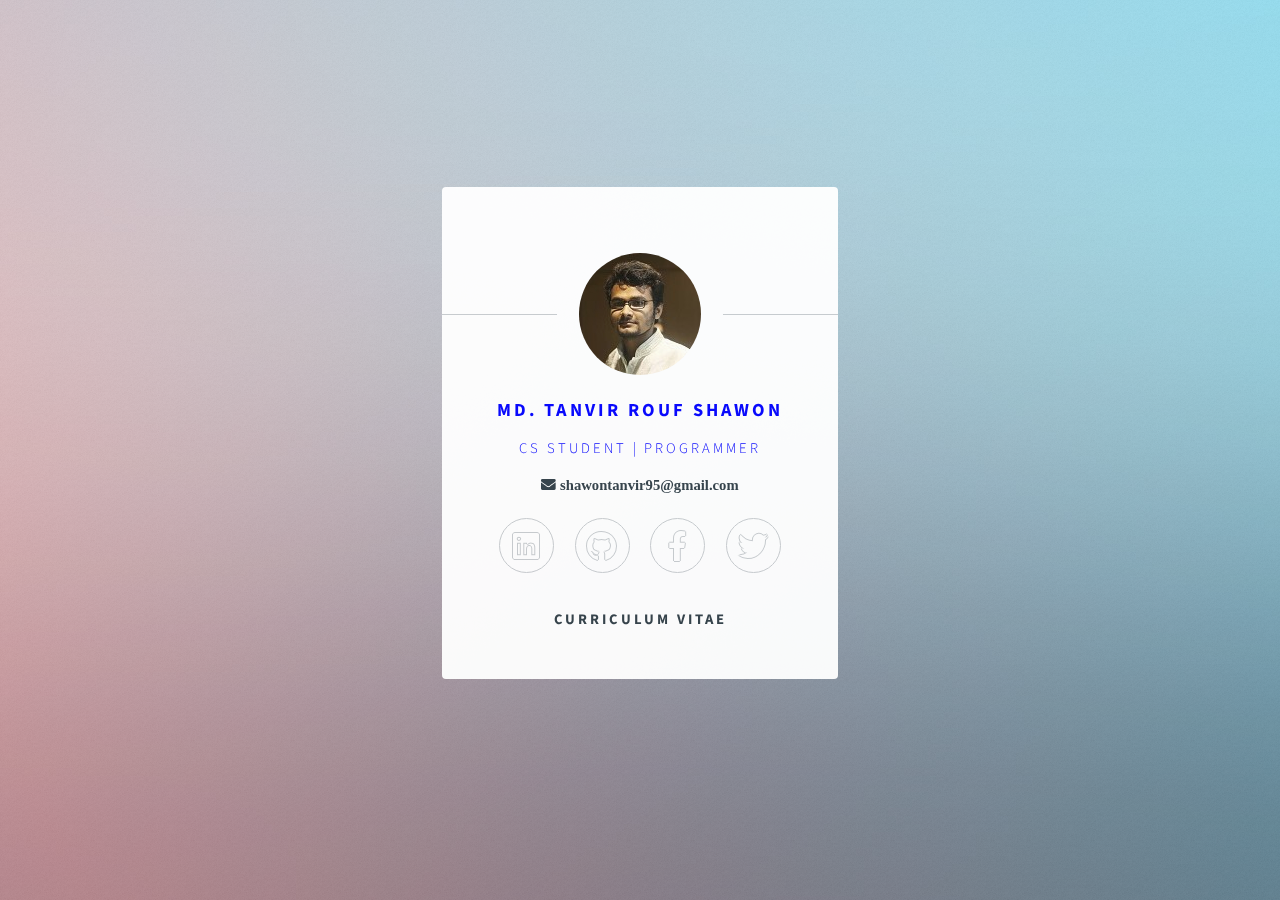
<file: index.html>
<!DOCTYPE HTML>
<!--
	Identity by HTML5 UP
	html5up.net | @ajlkn
	Free for personal and commercial use under the CCA 3.0 license (html5up.net/license)
-->
<html>
	<head>
		<title>MD Tanvir Rouf Shawon</title>
		<meta charset="utf-8" />
		<meta name="viewport" content="width=device-width, initial-scale=1, user-scalable=no" />
		<link rel="stylesheet" href="assets/css/main.css" />
		<noscript><link rel="stylesheet" href="assets/css/noscript.css" /></noscript>
	</head>
	<body class="is-preload">

		<!-- Wrapper -->
			<div id="wrapper">

				<!-- Main -->
					<section id="main">
						<header>
							<span class="avatar"><img src="images/avatar.jpg" alt="" /></span>
							<h2>MD. Tanvir Rouf Shawon</h2>
							<h4>CS Student | Programmer</h4>
						
							<h3 class="fa fa-envelope"> shawontanvir95@gmail.com</h3>
						</header>
						<!--
						<hr />
						<h2>Extra Stuff!</h2>
						<form method="post" action="#">
							<div class="fields">
								<div class="field">
									<input type="text" name="name" id="name" placeholder="Name" />
								</div>
								<div class="field">
									<input type="email" name="email" id="email" placeholder="Email" />
								</div>
								<div class="field">
									<select name="department" id="department">
										<option value="">Department</option>
										<option value="sales">Sales</option>
										<option value="tech">Tech Support</option>
										<option value="null">/dev/null</option>
									</select>
								</div>
								<div class="field">
									<textarea name="message" id="message" placeholder="Message" rows="4"></textarea>
								</div>
								<div class="field">
									<input type="checkbox" id="human" name="human" /><label for="human">I'm a human</label>
								</div>
								<div class="field">
									<label>But are you a robot?</label>
									<input type="radio" id="robot_yes" name="robot" /><label for="robot_yes">Yes</label>
									<input type="radio" id="robot_no" name="robot" /><label for="robot_no">No</label>
								</div>
							</div>
							<ul class="actions special">
								<li><a href="#" class="button">Get Started</a></li>
							</ul>
						</form>
						<hr />
						-->
						<h1></h1>
						<footer>
							<ul class="icons">
								<li><a href="https://www.linkedin.com/in/shawon-tanvir/" class="icon brands fa-linkedin">Linkedin</a></li>
								<li><a href="https://github.com/shawontanvir95" class="icon brands fa-github">Github</a></li>
								<li><a href="https://www.facebook.com/tanvirshawon95" class="icon brands fa-facebook-f">Facebook</a></li>
								<li><a href="https://twitter.com/shawontanvir951" class="icon brands fa-twitter">Twitter</a></li>
							</ul>
						</footer>
						<div>
						<a href="cv.html" class="check" ><b>Curriculum Vitae</b></a>
					
					</div>
					</section>
					
					
				<!-- Footer -->
					<footer id="footer">
						<ul class="copyright">
							<h1><h1>
						</ul>
					</footer>

			</div>

		<!-- Scripts -->
			<script>
				if ('addEventListener' in window) {
					window.addEventListener('load', function() { document.body.className = document.body.className.replace(/\bis-preload\b/, ''); });
					document.body.className += (navigator.userAgent.match(/(MSIE|rv:11\.0)/) ? ' is-ie' : '');
				}
			</script>

	</body>
</html>
</file>
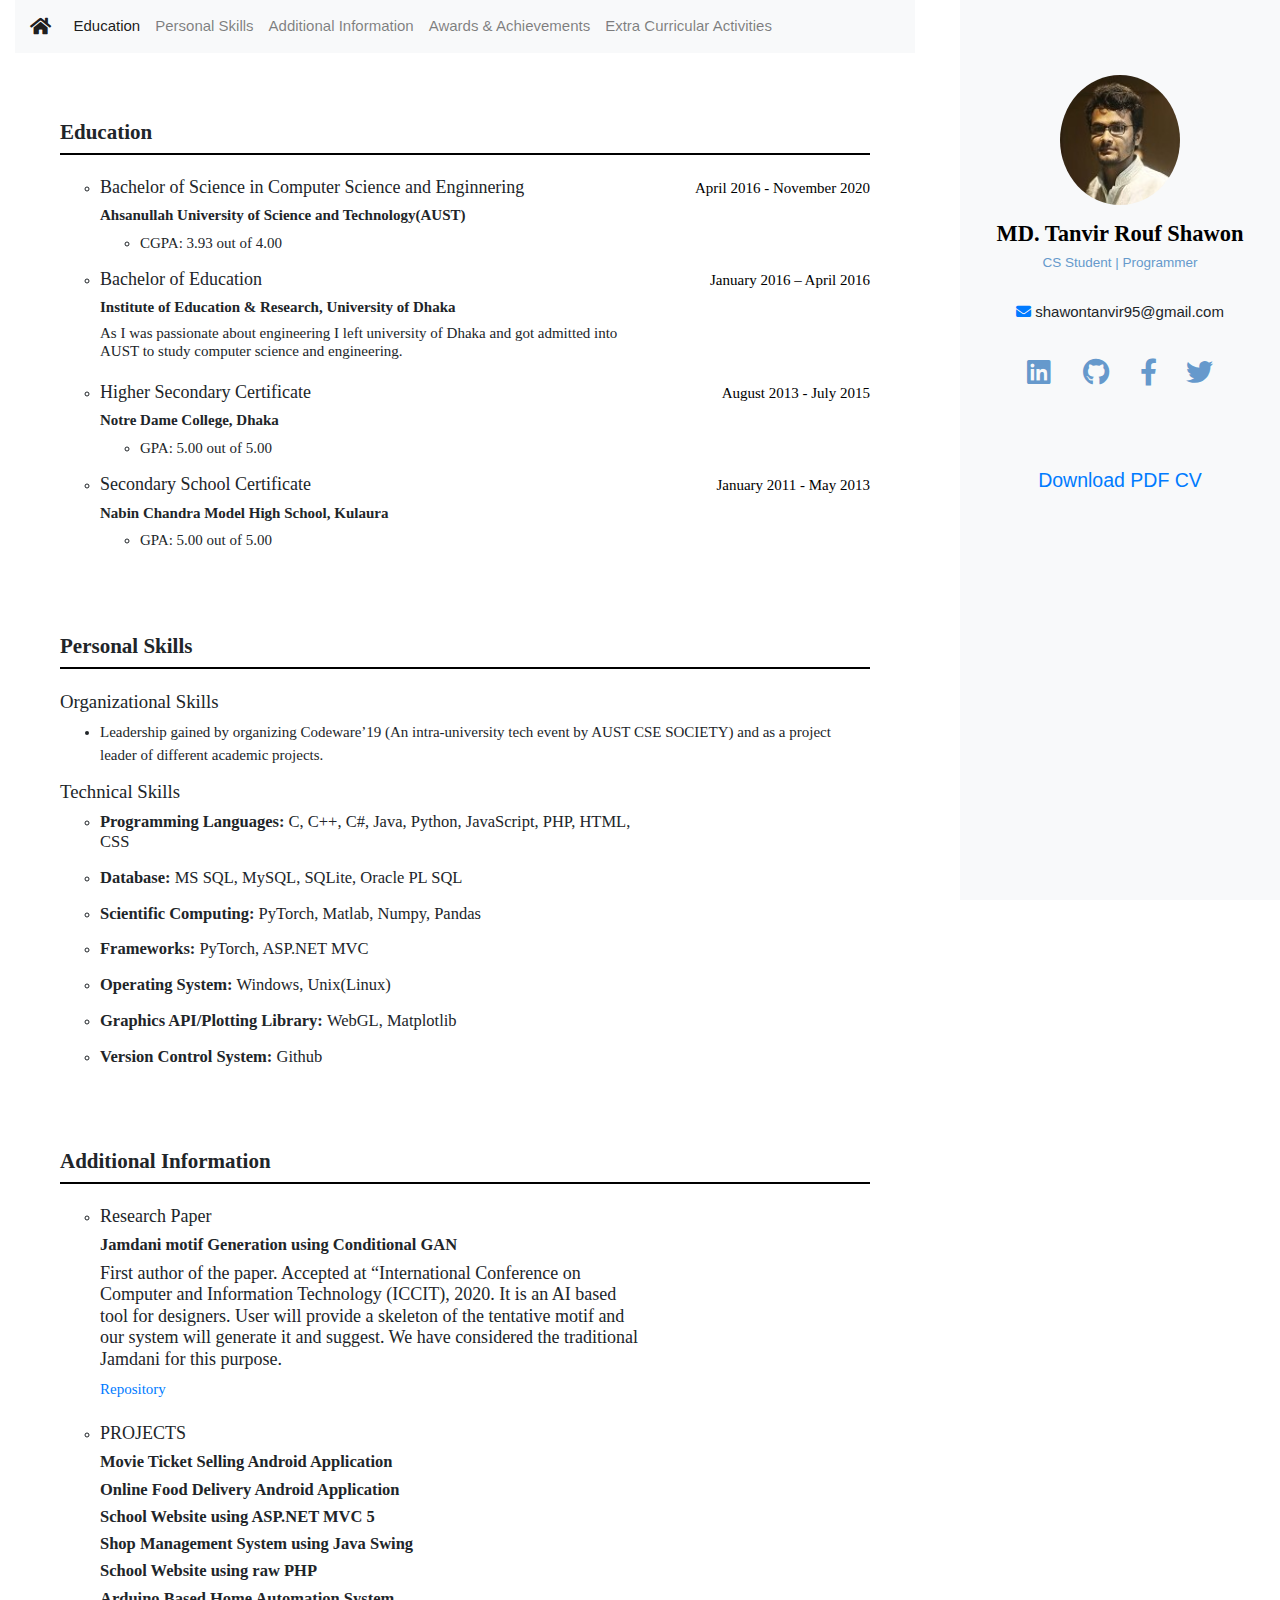
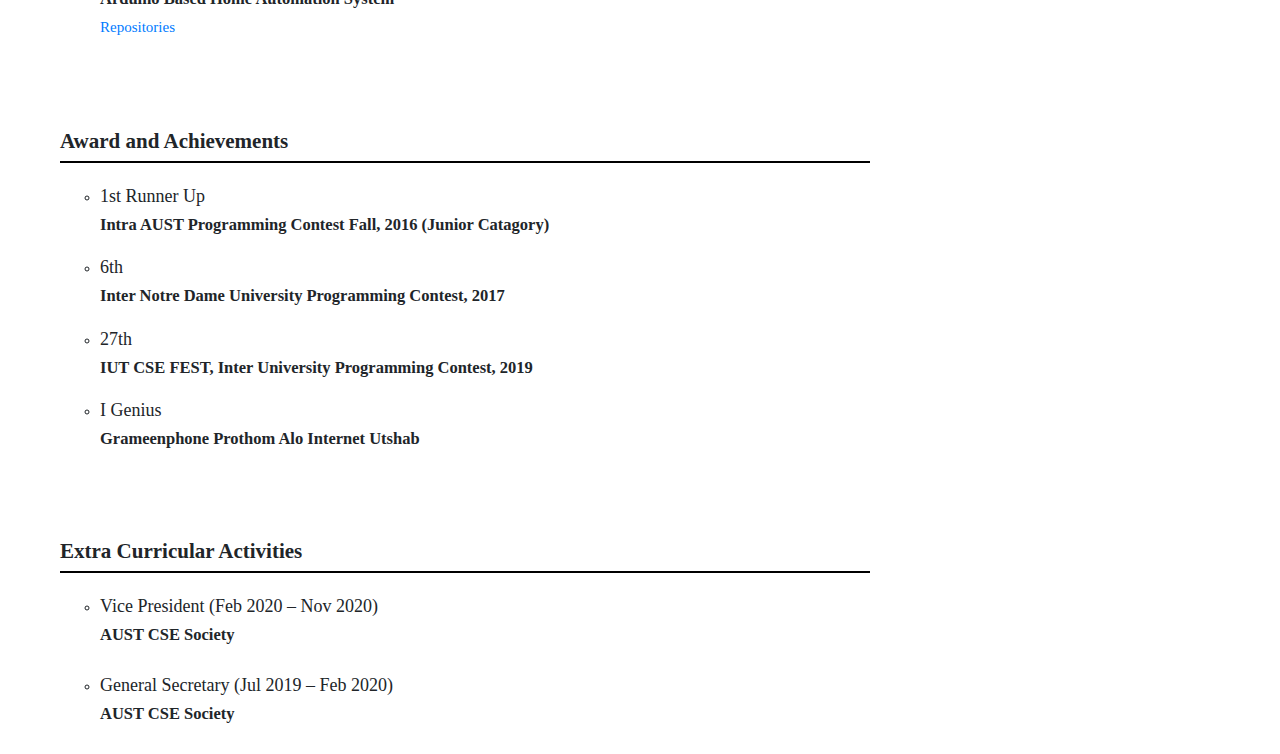
<file: cv.html>
<!DOCTYPE html>
<html lang="en">

<head>
    <meta charset="UTF-8">
    <meta name="viewport" content="width=device-width, initial-scale=1.0">
    <title>CV-MD Tanvir Rouf Shawon</title>

    <link rel="stylesheet" href="assets/css/cv.css">

    <link rel="stylesheet" href="assets/bootstrap/css/bootstrap.min.css">
    <link rel="stylesheet" href="assets/css/fontawesome-all.min.css">
    <link rel="stylesheet" href="assets/css/fixed-left.min.css">
	<noscript><link rel="stylesheet" href="assets/css/noscript.css" /></noscript>


</head>

<body>
    <nav
        class="navbar navbar-expand-md navbar-dark bg-light justify-content-center fixed-left d-none d-md-block sidebar">
        <a class="navbar-brand" href></a>
        <button class="navbar-toggler" type="button" data-toggle="collapse" data-target="#navbarsExampleDefault"
            aria-controls="navbarsExampleDefault" aria-expanded="false" aria-label="Toggle navigation">
            <span class="navbar-toggler-icon"></span>
        </button>

        <div class=" collapse navbar-collapse main-div" id="navbarsExampleDefault">
            <ul class="navbar-nav justify-content-center">
                <li class="nav-item text-center">
                    <div class="h-100 d-flex flex-column mt-5 justify-content-center align-items-center">
                        <img src="images/avatar.jpg" class="img-fluid rounded-circle">
                        <h2><a href="https://shawontanvir95.github.io/Portfolio/">MD. Tanvir Rouf Shawon</a></h2>
                        <h6>CS Student | Programmer</h6>
                        <div class="intro-email">
                            <div class="email-logo"><a href="#"><i class="fa fa-envelope"></i></a></div>
                            <div class="email-text">shawontanvir95@gmail.com</div>
                        </div>

                        <div class="intro-social d-block">
                            <div class="d-inline"><a href="https://www.linkedin.com/in/shawon-tanvir/"><i
                                        class="fab fa-linkedin"></i></a>
							</div>
							<div class="d-inline"><a href="https://github.com/shawontanvir95"><i
                                        class="fab fa-github"></i></a>
                            </div>
							<div class="d-inline"><a href="https://www.facebook.com/tanvirshawon95"><i
                                        class="fab fa-facebook-f"></i></a></div>
                            
                            <div class="d-inline"><a href="https://twitter.com/shawontanvir951"><i
                                        class="fab fa-twitter"></i></a>
                            </div>
                            
                        </div>



                        <div class="intro-menu d-block">
                            <!-- <div class="d-inline"><a href="#"><i class="fa fa-briefcase"></i><span>Portfolio</span></a> -->
                            <!-- </div> -->
                            <!-- <div class="d-inline"><a href="#"><i class="fa fa-blog"></i><span>Blog</span></a></div> -->
                            <div class = "mt-5" style = "color: black;"><h5><a href = "https://drive.google.com/file/d/12e3ZDipyBEYYg57MjzPWsSYXJ_ZrRVY1/view">Download PDF CV</a></h5></div>
                        </div>

                    </div>

                </li>

            </ul>
        </div>
    </nav>
    <div class="container-fluid h-100 w-100">
        <div class="row h-100 w-100">
            <div class="col-md-3 col-lg-3 h-100 d-none d-block d-sm-block d-md-none">
                <div class="h-100 d-flex flex-column mt-5 justify-content-center align-items-center">
                        <img src="images/avatar.jpg" class="img-fluid rounded-circle">
                        <h2><a href="https://shawontanvir95.github.io/Portfolio/">MD. Tanvir Rouf Shawon</a></h2>
                        <h6>CS Student | Programmer</h6>
                        <div class="intro-email">
                            <div class="email-logo"><a href="#"><i class="fa fa-envelope"></i></a></div>
                            <div class="email-text">shawontanvir95@gmail.com</div>
                        </div>

                        <div class="intro-social d-block">
                            <div class="d-inline"><a href="https://www.linkedin.com/in/shawon-tanvir/"><i
                                        class="fab fa-linkedin"></i></a>
							</div>
							<div class="d-inline"><a href="https://github.com/shawontanvir95"><i
                                        class="fab fa-github"></i></a>
                            </div>
							<div class="d-inline"><a href="https://www.facebook.com/tanvirshawon95"><i
                                        class="fab fa-facebook-f"></i></a></div>
                            
                            <div class="d-inline"><a href="https://twitter.com/shawontanvir951"><i
                                        class="fab fa-twitter"></i></a>
                            </div>
                            
                        </div>



                        <div class="intro-menu d-block">
                            <!-- <div class="d-inline"><a href="#"><i class="fa fa-briefcase"></i><span>Portfolio</span></a> -->
                            <!-- </div> -->
                            <!-- <div class="d-inline"><a href="#"><i class="fa fa-blog"></i><span>Blog</span></a></div> -->
                            <div class = "mt-5" style = "color: black;"><h5><a href = "https://drive.google.com/file/d/12e3ZDipyBEYYg57MjzPWsSYXJ_ZrRVY1/view">Download PDF CV</a></h5></div>
                        </div>

                    </div>


            </div>
            <div class="col-md-12 col-lg-12 col-sm-12 w-100 h-100">
                <nav class="navbar navbar-expand-lg navbar-light bg-light w-100 sticky-top">
                    <a class="navbar-brand fa fa-home" href="https://shawontanvir95.github.io/Portfolio/"></a>
                    <button class="navbar-toggler" type="button" data-toggle="collapse" data-target="#navbarNav"
                        aria-controls="navbarNav" aria-expanded="false" aria-label="Toggle navigation">
                        <span class="navbar-toggler-icon"></span>
                    </button>

                    <div class="collapse navbar-collapse">
                        <ul class="navbar-nav">
                        
                            <li class="nav-item active">
                                <a class="nav-link js scroll trigger" href="#education">Education<span
                                        class="sr-only">(current)</span></a>
                            </li>
                            <li class="nav-item">
                                <a class="nav-link js scroll trigger" href="#skills">Personal Skills</a>
                            </li>
							<li class="nav-item">
                                <a class="nav-link js scroll trigger" href="#cp2">Additional Information</a>
                            </li>
                            <li class="nav-item">
                                <a class="nav-link js scroll trigger" href="#cp1">Awards & Achievements</a>
                            </li>
                            <li class="nav-item">
                                <a class="nav-link js scroll trigger" href="#extra">Extra Curricular Activities</a>
                            </li>
                        </ul>
                    </div>
                </nav>
                
                <section class="resume-section p-3 p-lg-5 d-flex justify-content-center" id="education">
                    <div class="w-100">
                        <h2 class="">Education</h2>
                        <div class = "divider mb-4"></div>
                        <ul class="timeline">
                            <li>
                                <div class="resume-item d-flex flex-column flex-md-row justify-content-between mb-3">
                                    <div class="resume-content">
                                        <h3 class="mb-0">Bachelor of Science in Computer Science and Enginnering</h3>
                                        <div class="subheading mt-2">
                                            <h5>Ahsanullah University of Science and Technology(AUST)</h5>
                                        </div>
                                        <ul>
                                            <li>CGPA: 3.93 out of 4.00</li>
                                        </ul>
                                    </div>
                                    <div class="resume-date text-md-right">
                                        <span class="">April 2016 - November 2020</span>
                                    </div>
                                </div>
                            </li>
							<li>
                                <div class="resume-item d-flex flex-column flex-md-row justify-content-between mb-3">
                                    <div class="resume-content">
                                        <h3 class="mb-0">Bachelor of Education</h3>
                                        <div class="subheading mt-2">
                                            <h5>Institute of Education & Research, University of Dhaka</h5>
											<h6>As I was passionate about engineering I left university of Dhaka and got admitted into AUST to study computer science and engineering.</h6>
                                        </div>
                                        
                                    </div>
                                    <div class="resume-date text-md-right">
                                        <span class="">January 2016 – April 2016</span>
                                    </div>
                                </div>
                            </li>
                            <li>
                                <div class="resume-item d-flex flex-column flex-md-row justify-content-between mb-3">
                                    <div class="resume-content">
                                        <h3 class="mb-0">Higher Secondary Certificate</h3>
                                        <div class="subheading mt-2">
                                            <h5>Notre Dame College, Dhaka</h5>
                                        </div>
                                        <ul>
                                            <li>GPA: 5.00 out of 5.00</li>
                                        </ul>
                                    </div>
                                    <div class="resume-date text-md-right">
                                        <span class="">August 2013 - July 2015</span>
                                    </div>
                                </div>
                            </li>
                            <li>
                                <div class="resume-item d-flex flex-column flex-md-row justify-content-between mb-3">
                                    <div class="resume-content">
                                        <h3 class="mb-0">Secondary School Certificate</h3>
                                        <div class="subheading mt-2">
                                            <h5>Nabin Chandra Model High School, Kulaura</h5>
                                        </div>
                                        <ul>
                                            <li>GPA: 5.00 out of 5.00</li>
                                        </ul>
                                    </div>
                                    <div class="resume-date text-md-right">
                                        <span class="">January 2011 - May 2013</span>
                                    </div>
                                </div>
                            </li>
                        </ul>
                </section>


                <section class="resume-section p-3 p-lg-5 d-flex justify-content-center" id="skills">
                    <div class="w-100">
                        <h2 class="">Personal Skills</h2>
                        <div class = "divider mb-4"></div>
                     
                        <h5>Organizational Skills</h5>
                        
                        <ul>
                            <li>Leadership gained by organizing Codeware’19 (An intra-university tech event by AUST CSE SOCIETY) and as a project leader of different academic projects.</li>
                        </ul>
						<h5>Technical Skills</h5>
						<ul class="timeline">
                            <li>
                                <div class="resume-item d-flex flex-column flex-md-row justify-content-between mb-3">
                                    <div class="resume-content">
                                        <h4 class="mb-0"><strong>Programming Languages: </strong>C, C++, C#, Java, Python, JavaScript, PHP, HTML, CSS</h4>
                                    </div>

                                </div>
                            </li>

                            <li>
                                <div class="resume-item d-flex flex-column flex-md-row justify-content-between mb-3">
                                    <div class="resume-content">
                                        <h4 class="mb-0"><strong>Database: </strong>MS SQL, MySQL, SQLite, Oracle PL SQL</h4>
                                    </div>

                                </div>
                            </li>

                            <li>
                                <div class="resume-item d-flex flex-column flex-md-row justify-content-between mb-3">
                                    <div class="resume-content">
                                        <h4 class="mb-0"><strong>Scientific Computing: </strong>PyTorch, Matlab, Numpy, Pandas</h4>
                                    </div>

                                </div>
                            </li>

                            <li>
                                <div class="resume-item d-flex flex-column flex-md-row justify-content-between mb-3">
                                    <div class="resume-content">
                                        <h4 class="mb-0"><strong>Frameworks: </strong>PyTorch, ASP.NET MVC</h4>
                                    </div>

                                </div>
                            </li>

                            <li>
                                <div class="resume-item d-flex flex-column flex-md-row justify-content-between mb-3">
                                    <div class="resume-content">
                                        <h4 class="mb-0"><strong>Operating System: </strong>Windows, Unix(Linux)</h4>
                                    </div>

                                </div>
                            </li>

                            <li>
                                <div class="resume-item d-flex flex-column flex-md-row justify-content-between mb-3">
                                    <div class="resume-content">
                                        <h4 class="mb-0"><strong>Graphics API/Plotting Library: </strong>WebGL, Matplotlib</h4>
                                    </div>

                                </div>
                            </li>

                            <li>
                                <div class="resume-item d-flex flex-column flex-md-row justify-content-between mb-3">
                                    <div class="resume-content">
                                        <h4 class="mb-0"><strong>Version Control System: </strong>Github</h4>
                                    </div>

                                </div>
                            </li>

                        </ul>
                </section>

				<section class="resume-section p-3 p-lg-5 d-flex justify-content-center" id="cp2">
                    <div class="w-100">
                        <h2 class="">Additional Information</h2>
                        <div class = "divider mb-4"></div>
                        <ul class="timeline">
                            <li>
                                <div class="resume-item d-flex flex-column flex-md-row justify-content-between mb-3">
                                    <div class="resume-content">

                                        <h3 class="mb-0">Research Paper</h3>
                                        <div class="subheading mb-2 mt-2">
                                            <h4>Jamdani motif Generation using Conditional GAN</h4>
                                        </div>
										<div class="subheading mb-2 mt-2">
                                            <h3>First author of the paper.  Accepted at “International Conference on Computer and Information Technology (ICCIT), 2020. It is an AI based tool for designers. User will provide a skeleton of the tentative motif and our system will generate it and suggest. We have considered the traditional Jamdani for this purpose.</h3>
                                        </div>
										<div class="subheading mb-2 mt-2">
                                            <a href="https://github.com/raihan-tanvir/generative-jamdani">Repository</a>
                                        </div>

                                    </div>
                                </div>
                            </li>
                            <li>
                                <div class="resume-item d-flex flex-column flex-md-row justify-content-between mb-3">
                                    <div class="resume-content">
                                        <h3 class="mb-0">PROJECTS</h3>
                                        <div class="subheading mb-2 mt-2">
                                            <h4>Movie Ticket Selling Android Application</h4>
                                        </div>
										<div class="subheading mb-2 mt-2">
                                            <h4>Online Food Delivery Android Application</h4>
                                        </div>
										<div class="subheading mb-2 mt-2">
                                            <h4>School Website using ASP.NET MVC 5</h4>
                                        </div>
										<div class="subheading mb-2 mt-2">
                                            <h4>Shop Management System using Java Swing</h4>
                                        </div>
										<div class="subheading mb-2 mt-2">
                                            <h4>School Website using raw PHP</h4>
                                        </div>
										<div class="subheading mb-2 mt-2">
                                            <h4>Arduino Based Home Automation System</h4>
                                        </div>
										<div class="subheading mb-2 mt-2">
                                            <a href="https://github.com/shawontanvir95">Repositories</a>
                                        </div>
										

                                    </div>

                                </div>
                            </li>

                            
                        </ul>
                </section>
                

                <section class="resume-section p-3 p-lg-5 d-flex justify-content-center" id="cp1">
                    <div class="w-100">
                        <h2 class="">Award and Achievements</h2>
                        <div class = "divider mb-4"></div>
                        <ul class="timeline">
                            <li>
                                <div class="resume-item d-flex flex-column flex-md-row justify-content-between mb-3">
                                    <div class="resume-content">

                                        <h3 class="mb-0">1st Runner Up</h3>
                                        <div class="subheading mb-2 mt-2">
                                            <h4>Intra AUST Programming Contest Fall, 2016 (Junior Catagory)</h4>
                                        </div>

                                    </div>
                                </div>
                            </li>
                            <li>
                                <div class="resume-item d-flex flex-column flex-md-row justify-content-between mb-3">
                                    <div class="resume-content">
                                        <h3 class="mb-0">6th</h3>
                                        <div class="subheading mb-2 mt-2">
                                            <h4>Inter Notre Dame University Programming Contest, 2017</h4>
                                        </div>

                                    </div>
                                </div>
                            </li>

                            <li>
                                <div class="resume-item d-flex flex-column flex-md-row justify-content-between mb-3">
                                    <div class="resume-content">
                                        <h3 class="mb-0">27th</h3>
                                        <div class="subheading mb-2 mt-2">
                                            <h4>IUT CSE FEST, Inter University Programming Contest, 2019</h4>
                                        </div>

                                    </div>
                                </div>
                            </li>
                            <li>
                                <div class="resume-item d-flex flex-column flex-md-row justify-content-between mb-3">
                                    <div class="resume-content">
                                        <h3 class="mb-0">I Genius</h3>
                                        <div class="subheading mb-2 mt-2">
                                            <h4>Grameenphone Prothom Alo Internet Utshab</h4>
                                        </div>

                                    </div>
                                </div>
                            </li>
                        </ul>
                </section>



                <section class="resume-section p-3 p-lg-5 d-flex justify-content-center" id="extra">
                    <div class="w-100">
                        <h2 class="">Extra Curricular Activities</h2>
                        <div class = "divider mb-4"></div>
                        <ul class="timeline">
                            <li>
                                <div class="resume-item d-flex flex-column flex-md-row justify-content-between mb-3">
                                    <div class="resume-content">
                                        <h3 class="mb-0">Vice President (Feb 2020 – Nov 2020)</h3>
                                        <div class="subheading mb-3 mt-2">
                                            <h4>AUST CSE Society</h4>
                                        </div>

                                    </div>
                                </div>
                            </li>

                            <li>
                                <div class="resume-item d-flex flex-column flex-md-row justify-content-between mb-3">
                                    <div class="resume-content">
                                        <h3 class="mb-0">General Secretary (Jul 2019 – Feb 2020)</h3>
                                        <div class="subheading mb-3 mt-2">
                                            <h4>AUST CSE Society</h4>
                                        </div>

                                    </div>
                                </div>
                            </li>
                        </ul>
                </section>

            </div>
        </div>
    </div>
	



    <script src="assets/js/jquery.min.js"></script>
    <script src="assets/bootstrap/js/bootstrap.bundle.min.js"></script>
    <script src="assets/bootstrap/js/bootstrap.min.js"></script>
</body>

</html>
</file>
<file: assets/css/noscript.css>
/*
	Identity by HTML5 UP
	html5up.net | @ajlkn
	Free for personal and commercial use under the CCA 3.0 license (html5up.net/license)
*/

/* Basic */

	body:after {
		display: none;
	}

/* Main */

	#main {
		-moz-transform: none !important;
		-webkit-transform: none !important;
		-ms-transform: none !important;
		transform: none !important;
		opacity: 1 !important;
	}
</file>
<file: assets/css/cv.css>
html {
  font-size: 15px;
  height: 100%;
  font-family: "Garamond", Baskerville, "Baskerville Old Face", "Hoefler Text", "Times New Roman", serif;
}
  
  
  
  .col-md-3 .ps {
      position: sticky;
  }
  .col-md-3 img{
    width: 100px;
    height: 100px;
  }

  .sidebar .main-div ul li img{
    width: 120px;
    height: 130px;
  }

  .sidebar .main-div ul li h2 {
    margin-top: 1rem;
    font-family: Garamond, Baskerville, "Baskerville Old Face", "Hoefler Text", "Times New Roman", serif;
    font-weight: bolder;
    font-size: 1.5rem;
  }

  .sidebar .main-div ul li h2 a{
    color: black;
  }
  
  .col-md-3 h2{
    margin-top: 1rem;
    font-family: "Garamond", Baskerville, Baskerville Old Face, Hoefler Text, Times New Roman, serif;
    font-weight: bolder;
    font-size: 1.5rem;
  }
  
  .col-md-3 h2 a{
    color: black;
  }
  
  .sidebar .main-div ul li h6 {
    font-family: 'Trebuchet MS', 'Lucida Sans Unicode', 'Lucida Grande', 'Lucida Sans', Arial, sans-serif;
    font-size: 0.9rem;
    color: #6699CC;
  }

  

  .col-md-3 h6{
    font-family: 'Trebuchet MS', 'Lucida Sans Unicode', 'Lucida Grande', 'Lucida Sans', Arial, sans-serif;
    font-size: 0.9rem;
    color: #6699CC;
  }
  .sidebar .main-div ul li .intro-email {
    display: block;
    margin-top: 1.5rem;
  }

  .sidebar .main-div ul li .intro-email .email-logo{
    display: inline-block;
  }

  .sidebar .main-div ul li .intro-email .email-text {
    display: inline-block;
    font-family: 'Trebuchet MS', 'Lucida Sans Unicode', 'Lucida Grande', 'Lucida Sans', Arial, sans-serif;
  }

  .col-md-3 .intro-email {
    display: block;
    margin-top: 1.5rem;
  }
  
  .col-md-3 .intro-email .email-logo {
    display: inline-block;
    
  }
  
  .col-md-3 .intro-email div a {
    color: red;
  }
  
  .col-md-3 .intro-email .email-text {
    display: inline-block;
    font-family: 'Trebuchet MS', 'Lucida Sans Unicode', 'Lucida Grande', 'Lucida Sans', Arial, sans-serif;
  }

  .sidebar .main-div ul li .intro-social {
    margin-top: 2rem;
    margin-bottom: 2rem;
  }
  
  .col-md-3 .intro-social {
    margin-top: 2rem;
    margin-bottom: 2rem;
  }

  .sidebar .main-div ul li .intro-social div {
    margin-right: 0.8rem;
    margin-left: 0.8rem;
    font-size: 1.8rem;
  }

  .col-md-3 .intro-social div {
    margin-right: 0.8rem;
    margin-left: 0.8rem;
    font-size: 1.8rem;
  }
  
  .sidebar .main-div ul li .intro-social div a{
    color: #6699CC;
  }

  .col-md-3 .intro-social div a {
    color: 6699CC;
  }
  
  .sidebar .main-div ul li .intro-menu div{
    margin-left: 1.5rem;
    margin-right:1.5rem;
    text-align: center;
  }
  
  .intro-menu div{
    
    margin-left: 1.5rem;
    margin-right:1.5rem;
    text-align: center;
  }
  
  .sidebar .main-div ul li .intro-menu div{
    margin-left: 1.5rem;
    margin-right:1.5rem;
    text-align: center;
  }

  .intro-menu div a{
    font-size: 1.3rem;
    color: 6699CC;
    font-family: 'Trebuchet MS', 'Lucida Sans Unicode', 'Lucida Grande', 'Lucida Sans', Arial, sans-serif;
  }
  .intro-menu div a i{
    margin-left: 0.4rem;
    margin-right: 0.4rem;
  }
  .container-fluid .row .col-md-9 {
    
  }
  
  
  .resume-section h2{
    font-family: "Computer Modern";
    src: url('http://mirrors.ctan.org/fonts/cm-unicode/fonts/otf/cmunss.otf');
    font-weight: bold;
    margin-top: 2.5rem;
  }
  
  
  section.resume-section {
    padding-top: 2rem !important;
    padding-bottom: 0rem !important;
    max-width: 100rem;
    font-family: "Computer Modern";
    src: url('http://mirrors.ctan.org/fonts/cm-unicode/fonts/otf/cmunss.otf');
  }
  
  section.resume-section .resume-item .resume-content {
    max-width: 70%;
  }
  section.resume-section .resume-item .resume-date {
    min-width: none;
  }
  .resume-section h2 {
    font-size: 1.4rem;
  }
  
  .resume-section .resume-item .resume-content h3 {
    font-size: 1.2rem;
  }
  .resume-section .resume-item .resume-content div h5 {
    font-size: 1rem;
    font-weight: bold;
  }
  .resume-section .resume-item .resume-content div h4 {
    font-weight: bold;
  }
  section.resume-section .divider {
    border-top: 2px solid black;
  }

  .resume-section .resume-item .resume-date {
    font-family: Garamond, Baskerville, Baskerville Old Face, Hoefler Text, Times New Roman, serif;
  }
  .resume-section .resume-item .resume-date span {
    color: black;
  }
  
  
  
  .resume-section .resume-item h4 {
    font-size: 1.1rem;
    
  }
  
  
  
  
  /* Timeline */
  ul.timeline {
    list-style: circle;
  }

  ul.timeline li:before{
    font-size: 50px;
  }
  
  
  
  
  @media only screen and (min-width: 768px) {
    
    
  }
  
  @media only screen and (max-width: 768px) {
    
  }
  
  @media only screen and (max-width: 972px) {
    .col-md-3 .intro-email .email-logo {
      display: none;
    }
  }
</file>
<file: assets/css/main.css>
@import url(fontawesome-all.min.css);
@import url("https://fonts.googleapis.com/css?family=Source+Sans+Pro:300");

/*
	Identity by HTML5 UP
	html5up.net | @ajlkn
	Free for personal and commercial use under the CCA 3.0 license (html5up.net/license)
*/

/* Icon (alt) */

.check{
	color:green;
	font-weight:bold;
}

	html, body, div, span, applet, object,
	iframe, h1, h2, h3, h4, h5, h6, p, blockquote,
	pre, a, abbr, acronym, address, big, cite,
	code, del, dfn, em, img, ins, kbd, q, s, samp,
	small, strike, strong, sub, sup, tt, var, b,
	u, i, center, dl, dt, dd, ol, ul, li, fieldset,
	form, label, legend, table, caption, tbody,
	tfoot, thead, tr, th, td, article, aside,
	canvas, details, embed, figure, figcaption,
	footer, header, hgroup, menu, nav, output, ruby,
	section, summary, time, mark, audio, video {
		margin: 0;
		padding: 0;
		border: 0;
		font-size: 100%;
		font: inherit;
		vertical-align: baseline;
	}

	article, aside, details, figcaption, figure,
	footer, header, hgroup, menu, nav, section {
		display: block;
	}

	body {
		line-height: 1;
	}

	ol, ul {
		list-style: none;
	}

	blockquote, q {
		quotes: none;
	}

		blockquote:before, blockquote:after, q:before, q:after {
			content: '';
			content: none;
		}

	table {
		border-collapse: collapse;
		border-spacing: 0;
	}

	body {
		-webkit-text-size-adjust: none;
	}

	mark {
		background-color: transparent;
		color: inherit;
	}

	input::-moz-focus-inner {
		border: 0;
		padding: 0;
	}

	input, select, textarea {
		-moz-appearance: none;
		-webkit-appearance: none;
		-ms-appearance: none;
		appearance: none;
	}

/* Basic */

	@media screen and (max-width: 480px) {

		html, body {
			min-width: 320px;
		}

	}

	html {
		box-sizing: border-box;
	}

	*, *:before, *:after {
		box-sizing: inherit;
	}

	body.is-preload *, body.is-preload *:before, body.is-preload *:after {
		-moz-animation: none !important;
		-webkit-animation: none !important;
		-ms-animation: none !important;
		animation: none !important;
		-moz-transition: none !important;
		-webkit-transition: none !important;
		-ms-transition: none !important;
		transition: none !important;
	}

	html {
		height: 100%;
	}

	body {
		height: 100%;
		background-color: #ffffff;
		background-image: url("images/overlay.png"), -moz-linear-gradient(60deg, rgba(255, 165, 150, 0.5) 5%, rgba(0, 228, 255, 0.35)), url("../../images/bg.jpg");
		background-image: url("images/overlay.png"), -webkit-linear-gradient(60deg, rgba(255, 165, 150, 0.5) 5%, rgba(0, 228, 255, 0.35)), url("../../images/bg.jpg");
		background-image: url("images/overlay.png"), -ms-linear-gradient(60deg, rgba(255, 165, 150, 0.5) 5%, rgba(0, 228, 255, 0.35)), url("../../images/bg.jpg");
		background-image: url("images/overlay.png"), linear-gradient(60deg, rgba(255, 165, 150, 0.5) 5%, rgba(0, 228, 255, 0.35)), url("../../images/bg.jpg");
		background-repeat: repeat,			no-repeat,			no-repeat;
		background-size: 100px 100px, cover,				cover;
		background-position: top left,		center center,		bottom center;
		background-attachment: fixed,			fixed,				fixed;
	}

		body:after {
			content: '';
			display: block;
			position: fixed;
			top: 0;
			left: 0;
			width: 100%;
			height: inherit;
			opacity: 0;
			z-index: 1;
			background-color: #ffffff;
			background-image: url("images/overlay.png"), -moz-linear-gradient(60deg, rgba(255, 165, 150, 0.5) 5%, rgba(0, 228, 255, 0.35));
			background-image: url("images/overlay.png"), -webkit-linear-gradient(60deg, rgba(255, 165, 150, 0.5) 5%, rgba(0, 228, 255, 0.35));
			background-image: url("images/overlay.png"), -ms-linear-gradient(60deg, rgba(255, 165, 150, 0.5) 5%, rgba(0, 228, 255, 0.35));
			background-image: url("images/overlay.png"), linear-gradient(60deg, rgba(255, 165, 150, 0.5) 5%, rgba(0, 228, 255, 0.35));
			background-repeat: repeat,			no-repeat;
			background-size: 100px 100px, cover;
			background-position: top left,		center center;
			-moz-transition: opacity 1.75s ease-out;
			-webkit-transition: opacity 1.75s ease-out;
			-ms-transition: opacity 1.75s ease-out;
			transition: opacity 1.75s ease-out;
		}

		body.is-preload:after {
			opacity: 1;
		}

/* Type */

	body, input, select, textarea {
		color: #414f57;
		font-family: "Source Sans Pro", Helvetica, sans-serif;
		font-size: 14pt;
		font-weight: 300;
		line-height: 2;
		letter-spacing: 0.2em;
		text-transform: uppercase;
	}

		@media screen and (max-width: 1680px) {

			body, input, select, textarea {
				font-size: 11pt;
			}

		}

		@media screen and (max-width: 480px) {

			body, input, select, textarea {
				font-size: 10pt;
				line-height: 1.75;
			}

		}

	a {
		-moz-transition: color 0.2s ease, border-color 0.2s ease;
		-webkit-transition: color 0.2s ease, border-color 0.2s ease;
		-ms-transition: color 0.2s ease, border-color 0.2s ease;
		transition: color 0.2s ease, border-color 0.2s ease;
		color: inherit;
		text-decoration: none;
	}

		a:before {
			-moz-transition: color 0.2s ease, text-shadow 0.2s ease;
			-webkit-transition: color 0.2s ease, text-shadow 0.2s ease;
			-ms-transition: color 0.2s ease, text-shadow 0.2s ease;
			transition: color 0.2s ease, text-shadow 0.2s ease;
		}

		a:hover {
			color: #ff7496;
		}

	strong, b {
		color: #313f47;
	}

	em, i {
		font-style: italic;
	}

	p {
		margin: 0 0 1.5em 0;
		font-variant:normal;
	}

	h1, h2, h3, h4, h5, h6 {
		color: #313f47;
		line-height: 1.5;
		margin: 0 0 0.75em 0;
		font-variant:normal;
	}

		h1 a, h2 a, h3 a, h4 a, h5 a, h6 a {
			color: inherit;
			text-decoration: none;
		}

	h1 {
		font-size: 1.85em;
		letter-spacing: 0.22em;
		margin: 0 0 0.525em 0;
	}

	h2 {
		font-size: 1.25em;
		color: blue;
		font-weight:bold;
	}

	h3 {
		font-size: 1em;
		text-transform: lowercase;
		letter-spacing: 0em;
	}

	h4 {
		font-size: 1em;
		color: blue;
	}

	h5 {
		font-size: 1em;
	}

	h6 {
		font-size: 1em;
	}

	@media screen and (max-width: 480px) {

		h1 {
			font-size: 1.65em;
		}

	}

	sub {
		font-size: 0.8em;
		position: relative;
		top: 0.5em;
	}

	sup {
		font-size: 0.8em;
		position: relative;
		top: -0.5em;
	}

	hr {
		border: 0;
		border-bottom: solid 1px #c8cccf;
		margin: 3em 0;
	}

/* Form */

	form {
		margin: 0 0 1.5em 0;
	}

		form > :last-child {
			margin-bottom: 0;
		}

		form > .fields {
			display: -moz-flex;
			display: -webkit-flex;
			display: -ms-flex;
			display: flex;
			-moz-flex-wrap: wrap;
			-webkit-flex-wrap: wrap;
			-ms-flex-wrap: wrap;
			flex-wrap: wrap;
			width: calc(100% + 2.25em);
			margin: -1.125em 0 1.5em -1.125em;
		}

			form > .fields > .field {
				-moz-flex-grow: 0;
				-webkit-flex-grow: 0;
				-ms-flex-grow: 0;
				flex-grow: 0;
				-moz-flex-shrink: 0;
				-webkit-flex-shrink: 0;
				-ms-flex-shrink: 0;
				flex-shrink: 0;
				padding: 1.125em 0 0 1.125em;
				width: calc(100% - 1.125em);
			}

				form > .fields > .field.half {
					width: calc(50% - 0.5625em);
				}

				form > .fields > .field.third {
					width: calc(100%/3 - 0.375em);
				}

				form > .fields > .field.quarter {
					width: calc(25% - 0.28125em);
				}

		@media screen and (max-width: 480px) {

			form > .fields {
				width: calc(100% + 2.25em);
				margin: -1.125em 0 1.5em -1.125em;
			}

				form > .fields > .field {
					padding: 1.125em 0 0 1.125em;
					width: calc(100% - 1.125em);
				}

					form > .fields > .field.half {
						width: calc(100% - 1.125em);
					}

					form > .fields > .field.third {
						width: calc(100% - 1.125em);
					}

					form > .fields > .field.quarter {
						width: calc(100% - 1.125em);
					}

		}

	label {
		color: #313f47;
		display: block;
		font-size: 0.9em;
		margin: 0 0 0.75em 0;
	}

	input[type="text"],
	input[type="password"],
	input[type="email"],
	input[type="tel"],
	select,
	textarea {
		-moz-appearance: none;
		-webkit-appearance: none;
		-ms-appearance: none;
		appearance: none;
		border-radius: 4px;
		border: solid 1px #c8cccf;
		color: inherit;
		display: block;
		outline: 0;
		padding: 0 1em;
		text-decoration: none;
		width: 100%;
	}

		input[type="text"]:invalid,
		input[type="password"]:invalid,
		input[type="email"]:invalid,
		input[type="tel"]:invalid,
		select:invalid,
		textarea:invalid {
			box-shadow: none;
		}

		input[type="text"]:focus,
		input[type="password"]:focus,
		input[type="email"]:focus,
		input[type="tel"]:focus,
		select:focus,
		textarea:focus {
			border-color: #ff7496;
		}

	select {
		background-image: url("data:image/svg+xml;charset=utf8,%3Csvg xmlns='http://www.w3.org/2000/svg' width='40' height='40' preserveAspectRatio='none' viewBox='0 0 40 40'%3E%3Cpath d='M9.4,12.3l10.4,10.4l10.4-10.4c0.2-0.2,0.5-0.4,0.9-0.4c0.3,0,0.6,0.1,0.9,0.4l3.3,3.3c0.2,0.2,0.4,0.5,0.4,0.9 c0,0.4-0.1,0.6-0.4,0.9L20.7,31.9c-0.2,0.2-0.5,0.4-0.9,0.4c-0.3,0-0.6-0.1-0.9-0.4L4.3,17.3c-0.2-0.2-0.4-0.5-0.4-0.9 c0-0.4,0.1-0.6,0.4-0.9l3.3-3.3c0.2-0.2,0.5-0.4,0.9-0.4S9.1,12.1,9.4,12.3z' fill='%23c8cccf' /%3E%3C/svg%3E");
		background-size: 1.25rem;
		background-repeat: no-repeat;
		background-position: calc(100% - 1rem) center;
		height: 2.75em;
		padding-right: 2.75em;
		text-overflow: ellipsis;
	}

		select option {
			color: #313f47;
			background: #ffffff;
		}

		select:focus::-ms-value {
			background-color: transparent;
		}

		select::-ms-expand {
			display: none;
		}

	input[type="text"],
	input[type="password"],
	input[type="email"],
	select {
		height: 2.75em;
	}

	textarea {
		padding: 0.75em 1em;
	}

	input[type="checkbox"],
	input[type="radio"] {
		-moz-appearance: none;
		-webkit-appearance: none;
		-ms-appearance: none;
		appearance: none;
		display: block;
		float: left;
		margin-right: -2em;
		opacity: 0;
		width: 1em;
		z-index: -1;
	}

		input[type="checkbox"] + label,
		input[type="radio"] + label {
			text-decoration: none;
			color: #414f57;
			cursor: pointer;
			display: inline-block;
			font-size: 1em;
			font-weight: 300;
			padding-left: 2.4em;
			padding-right: 0.75em;
			position: relative;
		}

			input[type="checkbox"] + label:before,
			input[type="radio"] + label:before {
				-moz-osx-font-smoothing: grayscale;
				-webkit-font-smoothing: antialiased;
				display: inline-block;
				font-style: normal;
				font-variant: normal;
				text-rendering: auto;
				line-height: 1;
				text-transform: none !important;
				font-family: 'Font Awesome 5 Free';
				font-weight: 900;
			}

			input[type="checkbox"] + label:before,
			input[type="radio"] + label:before {
				border-radius: 4px;
				border: solid 1px #c8cccf;
				content: '';
				display: inline-block;
				font-size: 0.8em;
				height: 2.0625em;
				left: 0;
				line-height: 2.0625em;
				position: absolute;
				text-align: center;
				top: 0.15em;
				width: 2.0625em;
			}

		input[type="checkbox"]:checked + label:before,
		input[type="radio"]:checked + label:before {
			color: #ff7496;
			content: '\f00c';
		}

		input[type="checkbox"]:focus + label:before,
		input[type="radio"]:focus + label:before {
			border-color: #ff7496;
		}

	input[type="checkbox"] + label:before {
		border-radius: 4px;
	}

	input[type="radio"] + label:before {
		border-radius: 100%;
	}

	::-webkit-input-placeholder {
		color: #616f77 !important;
		opacity: 1.0;
	}

	:-moz-placeholder {
		color: #616f77 !important;
		opacity: 1.0;
	}

	::-moz-placeholder {
		color: #616f77 !important;
		opacity: 1.0;
	}

	:-ms-input-placeholder {
		color: #616f77 !important;
		opacity: 1.0;
	}

/* Icon */

	.icon {
		text-decoration: none;
		position: relative;
		border-bottom: none;
	}

		.icon:before {
			-moz-osx-font-smoothing: grayscale;
			-webkit-font-smoothing: antialiased;
			display: inline-block;
			font-style: normal;
			font-variant: normal;
			text-rendering: auto;
			line-height: 1;
			text-transform: none !important;
			font-family: 'Font Awesome 5 Free';
			font-weight: 400;
		}

		.icon > .label {
			display: none;
		}

		.icon:before {
			line-height: inherit;
		}

		.icon.solid:before {
			font-weight: 900;
		}

		.icon.brands:before {
			font-family: 'Font Awesome 5 Brands';
		}

/* List */

	ol {
		list-style: decimal;
		margin: 0 0 1.5em 0;
		padding-left: 1.25em;
	}

		ol li {
			padding-left: 0.25em;
		}

	ul {
		list-style: disc;
		margin: 0 0 1.5em 0;
		padding-left: 1em;
	}

		ul li {
			padding-left: 0.5em;
		}

		ul.alt {
			list-style: none;
			padding-left: 0;
		}

			ul.alt li {
				border-top: solid 1px #c8cccf;
				padding: 0.5em 0;
			}

				ul.alt li:first-child {
					border-top: 0;
					padding-top: 0;
				}

	dl {
		margin: 0 0 1.5em 0;
	}

		dl dt {
			display: block;
			margin: 0 0 0.75em 0;
		}

		dl dd {
			margin-left: 1.5em;
		}

/* Actions */

	ul.actions {
		display: -moz-flex;
		display: -webkit-flex;
		display: -ms-flex;
		display: flex;
		cursor: default;
		list-style: none;
		margin-left: -0.75em;
		padding-left: 0;
	}

		ul.actions li {
			padding: 0 0 0 0.75em;
			vertical-align: middle;
		}

		ul.actions.special {
			-moz-justify-content: center;
			-webkit-justify-content: center;
			-ms-justify-content: center;
			justify-content: center;
			width: 100%;
			margin-left: 0;
		}

			ul.actions.special li:first-child {
				padding-left: 0;
			}

		ul.actions.stacked {
			-moz-flex-direction: column;
			-webkit-flex-direction: column;
			-ms-flex-direction: column;
			flex-direction: column;
			margin-left: 0;
		}

			ul.actions.stacked li {
				padding: 0.975em 0 0 0;
			}

				ul.actions.stacked li:first-child {
					padding-top: 0;
				}

		ul.actions.fit {
			width: calc(100% + 0.75em);
		}

			ul.actions.fit li {
				-moz-flex-grow: 1;
				-webkit-flex-grow: 1;
				-ms-flex-grow: 1;
				flex-grow: 1;
				-moz-flex-shrink: 1;
				-webkit-flex-shrink: 1;
				-ms-flex-shrink: 1;
				flex-shrink: 1;
				width: 100%;
			}

				ul.actions.fit li > * {
					width: 100%;
				}

			ul.actions.fit.stacked {
				width: 100%;
			}

		@media screen and (max-width: 480px) {

			ul.actions:not(.fixed) {
				-moz-flex-direction: column;
				-webkit-flex-direction: column;
				-ms-flex-direction: column;
				flex-direction: column;
				margin-left: 0;
				width: 100% !important;
			}

				ul.actions:not(.fixed) li {
					-moz-flex-grow: 1;
					-webkit-flex-grow: 1;
					-ms-flex-grow: 1;
					flex-grow: 1;
					-moz-flex-shrink: 1;
					-webkit-flex-shrink: 1;
					-ms-flex-shrink: 1;
					flex-shrink: 1;
					padding: 0.75em 0 0 0;
					text-align: center;
					width: 100%;
				}

					ul.actions:not(.fixed) li > * {
						width: 100%;
					}

					ul.actions:not(.fixed) li:first-child {
						padding-top: 0;
					}

					ul.actions:not(.fixed) li input[type="submit"],
					ul.actions:not(.fixed) li input[type="reset"],
					ul.actions:not(.fixed) li input[type="button"],
					ul.actions:not(.fixed) li button,
					ul.actions:not(.fixed) li .button {
						width: 100%;
					}

						ul.actions:not(.fixed) li input[type="submit"].icon:before,
						ul.actions:not(.fixed) li input[type="reset"].icon:before,
						ul.actions:not(.fixed) li input[type="button"].icon:before,
						ul.actions:not(.fixed) li button.icon:before,
						ul.actions:not(.fixed) li .button.icon:before {
							margin-left: -0.5rem;
						}

		}

/* Icons */

	ul.icons {
		cursor: default;
		list-style: none;
		padding-left: 0;
		margin-top: -0.675em;
	}

		ul.icons li {
			display: inline-block;
			padding: 0.675em 0.5em;
		}

			ul.icons li a {
				text-decoration: none;
				position: relative;
				display: block;
				width: 3.75em;
				height: 3.75em;
				border-radius: 100%;
				border: solid 1px #c8cccf;
				line-height: 3.75em;
				overflow: hidden;
				text-align: center;
				text-indent: 3.75em;
				white-space: nowrap;
			}

				ul.icons li a:before {
					-moz-osx-font-smoothing: grayscale;
					-webkit-font-smoothing: antialiased;
					display: inline-block;
					font-style: normal;
					font-variant: normal;
					text-rendering: auto;
					line-height: 1;
					text-transform: none !important;
					font-family: 'Font Awesome 5 Free';
					font-weight: 400;
				}

				ul.icons li a:before {
					color: #ffffff;
					text-shadow: 1.25px 0px 0px #c8cccf, -1.25px 0px 0px #c8cccf, 0px 1.25px 0px #c8cccf, 0px -1.25px 0px #c8cccf;
				}

				ul.icons li a:hover:before {
					text-shadow: 1.25px 0px 0px #ff7496, -1.25px 0px 0px #ff7496, 0px 1.25px 0px #ff7496, 0px -1.25px 0px #ff7496;
				}

				ul.icons li a:before {
					position: absolute;
					top: 0;
					left: 0;
					width: inherit;
					height: inherit;
					font-size: 1.85rem;
					line-height: inherit;
					text-align: center;
					text-indent: 0;
				}

				ul.icons li a:hover {
					border-color: #ff7496;
				}

		@media screen and (max-width: 480px) {

			ul.icons li a:before {
				font-size: 1.5rem;
			}

		}

/* Button */

	input[type="submit"],
	input[type="reset"],
	input[type="button"],
	button,
	.button {
		-moz-appearance: none;
		-webkit-appearance: none;
		-ms-appearance: none;
		appearance: none;
		-moz-transition: background-color 0.2s ease-in-out, border-color 0.2s ease-in-out, color 0.2s ease-in-out;
		-webkit-transition: background-color 0.2s ease-in-out, border-color 0.2s ease-in-out, color 0.2s ease-in-out;
		-ms-transition: background-color 0.2s ease-in-out, border-color 0.2s ease-in-out, color 0.2s ease-in-out;
		transition: background-color 0.2s ease-in-out, border-color 0.2s ease-in-out, color 0.2s ease-in-out;
		display: inline-block;
		height: 2.75em;
		line-height: 2.75em;
		padding: 0 1.5em;
		background-color: transparent;
		border-radius: 4px;
		border: solid 1px #c8cccf;
		color: #414f57 !important;
		cursor: pointer;
		text-align: center;
		text-decoration: none;
		white-space: nowrap;
	}

		input[type="submit"]:hover,
		input[type="reset"]:hover,
		input[type="button"]:hover,
		button:hover,
		.button:hover {
			border-color: #ff7496;
			color: #ff7496 !important;
		}

		input[type="submit"].icon,
		input[type="reset"].icon,
		input[type="button"].icon,
		button.icon,
		.button.icon {
			padding-left: 1.35em;
		}

			input[type="submit"].icon:before,
			input[type="reset"].icon:before,
			input[type="button"].icon:before,
			button.icon:before,
			.button.icon:before {
				margin-right: 0.5em;
			}

		input[type="submit"].fit,
		input[type="reset"].fit,
		input[type="button"].fit,
		button.fit,
		.button.fit {
			width: 100%;
		}

		input[type="submit"].small,
		input[type="reset"].small,
		input[type="button"].small,
		button.small,
		.button.small {
			font-size: 0.8em;
		}

		input[type="submit"].large,
		input[type="reset"].large,
		input[type="button"].large,
		button.large,
		.button.large {
			font-size: 1.35em;
		}

		input[type="submit"].disabled, input[type="submit"]:disabled,
		input[type="reset"].disabled,
		input[type="reset"]:disabled,
		input[type="button"].disabled,
		input[type="button"]:disabled,
		button.disabled,
		button:disabled,
		.button.disabled,
		.button:disabled {
			pointer-events: none;
			opacity: 0.5;
		}

/* Main */

	#main {
		-moz-transform-origin: 50% 50%;
		-webkit-transform-origin: 50% 50%;
		-ms-transform-origin: 50% 50%;
		transform-origin: 50% 50%;
		-moz-transform: rotateX(0deg);
		-webkit-transform: rotateX(0deg);
		-ms-transform: rotateX(0deg);
		transform: rotateX(0deg);
		-moz-transition: opacity 1s ease, -moz-transform 1s ease;
		-webkit-transition: opacity 1s ease, -webkit-transform 1s ease;
		-ms-transition: opacity 1s ease, -ms-transform 1s ease;
		transition: opacity 1s ease, transform 1s ease;
		padding: 4.5em 3em 3em 3em ;
		background: #ffffff;
		border-radius: 4px;
		cursor: default;
		max-width: 100%;
		opacity: 0.95;
		position: relative;
		text-align: center;
		width: 27em;
	}

		#main .avatar {
			position: relative;
			display: block;
			margin-bottom: 1.5em;
		}

			#main .avatar img {
				display: block;
				margin: 0 auto;
				border-radius: 100%;
				box-shadow: 0 0 0 1.5em #ffffff;
			}

			#main .avatar:before {
				content: '';
				display: block;
				position: absolute;
				top: 50%;
				left: -3em;
				width: calc(100% + 6em);
				height: 1px;
				z-index: -1;
				background: #c8cccf;
			}

		@media screen and (max-width: 480px) {

			#main {
				padding: 4em 2em 2.5em 2em ;
				width: 100%;
			}

				#main .avatar:before {
					left: -2em;
					width: calc(100% + 4em);
				}

		}

		body.is-preload #main {
			-moz-transform: rotateX(15deg);
			-webkit-transform: rotateX(15deg);
			-ms-transform: rotateX(15deg);
			transform: rotateX(15deg);
			opacity: 0;
		}

/* Footer */

	#footer {
		-moz-align-self: -moz-flex-end;
		-webkit-align-self: -webkit-flex-end;
		-ms-align-self: -ms-flex-end;
		align-self: flex-end;
		width: 100%;
		padding: 1.5em 0 0 0;
		color: rgba(255, 255, 255, 0.75);
		cursor: default;
		text-align: center;
	}

		#footer .copyright {
			margin: 0;
			padding: 0;
			font-size: 0.9em;
			list-style: none;
		}

			#footer .copyright li {
				display: inline-block;
				margin: 0 0 0 0.45em;
				padding: 0 0 0 0.85em;
				border-left: solid 1px rgba(255, 255, 255, 0.5);
				line-height: 1;
			}

				#footer .copyright li:first-child {
					border-left: 0;
				}

/* Wrapper */

	#wrapper {
		display: -moz-flex;
		display: -webkit-flex;
		display: -ms-flex;
		display: flex;
		-moz-align-items: center;
		-webkit-align-items: center;
		-ms-align-items: center;
		align-items: center;
		-moz-justify-content: space-between;
		-webkit-justify-content: space-between;
		-ms-justify-content: space-between;
		justify-content: space-between;
		-moz-flex-direction: column;
		-webkit-flex-direction: column;
		-ms-flex-direction: column;
		flex-direction: column;
		-moz-perspective: 1000px;
		-webkit-perspective: 1000px;
		-ms-perspective: 1000px;
		perspective: 1000px;
		position: relative;
		min-height: 100%;
		padding: 1.5em;
		z-index: 2;
	}

		#wrapper > * {
			z-index: 1;
		}

		#wrapper:before {
			content: '';
			display: block;
		}

		@media screen and (max-width: 360px) {

			#wrapper {
				padding: 0.75em;
			}

		}

		body.is-ie #wrapper {
			height: 100%;
		}
</file>
<file: assets/css/fixed-left.min.css>
body{padding-top:90px}
@media (min-width:768px)
{body{padding-top:0}}
@media (min-width:768px)
{body{margin-right:25%}}
.navbar.fixed-left{position:fixed;top:0;left:75%;right:0;z-index:1030}
@media (min-width:768px){
	.navbar.fixed-left{bottom:0;width:25%;flex-flow:column nowrap;align-items:flex-start}
	.navbar.fixed-left .navbar-collapse{flex-grow:0;flex-direction:column;width:100%}
	.navbar.fixed-left .navbar-collapse .navbar-nav{flex-direction:column;width:100%}
	.navbar.fixed-left .navbar-collapse .navbar-nav .nav-item{width:100%}
	.navbar.fixed-left .navbar-collapse .navbar-nav .nav-item .dropdown-menu{top:0}}
@media (min-width:768px){
	.navbar.fixed-left{right:auto}
	.navbar.fixed-left .navbar-nav .nav-item .dropdown-toggle:after{border-top:.3em solid transparent;border-left:.3em solid;border-bottom:.3em solid transparent;border-right:none;vertical-align:baseline}
	.navbar.fixed-left .navbar-nav .nav-item .dropdown-menu{left:100%}}
</file>
